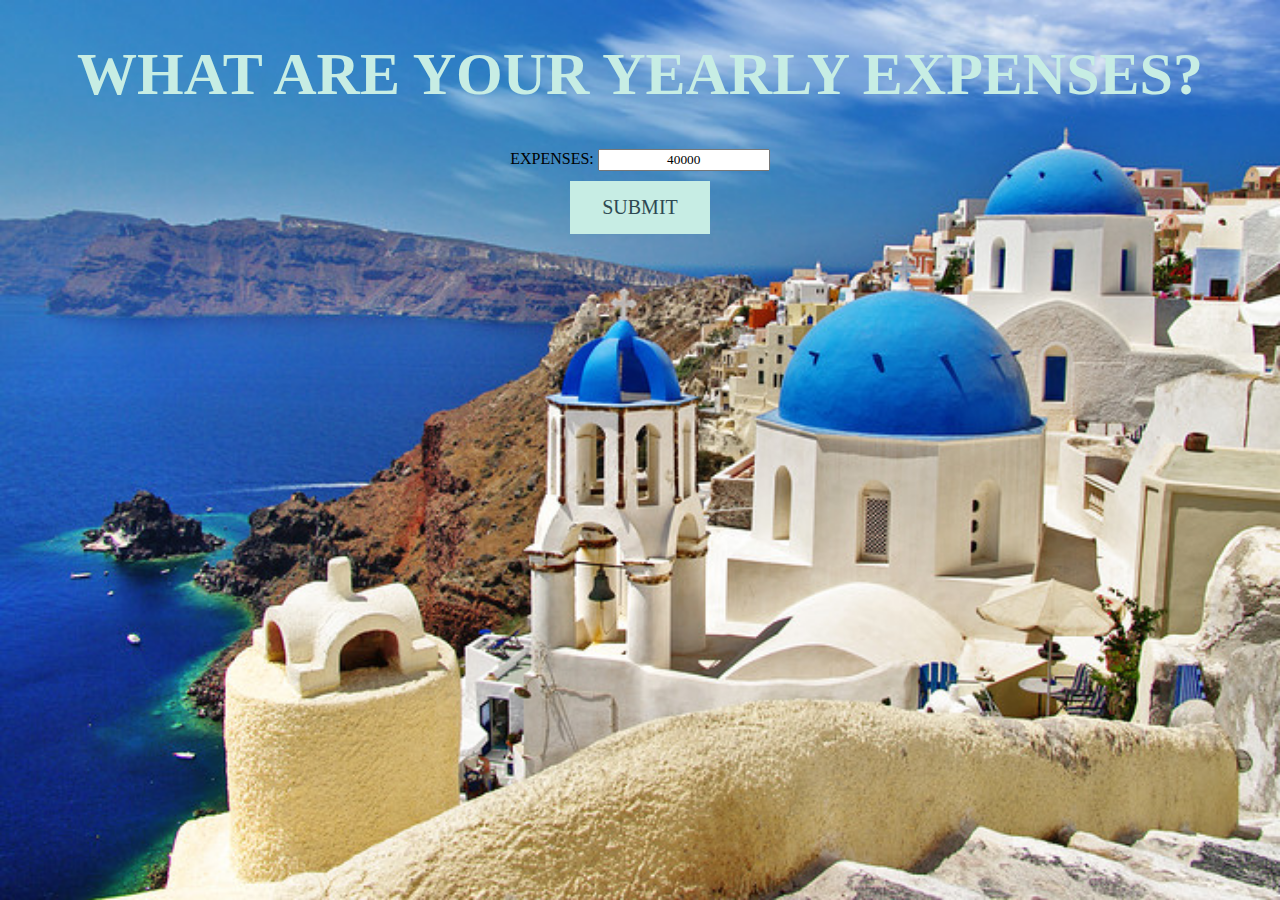
<file: Expenses.html>
<!DOCTYPE html>
<head>
	<link href='https://fonts.googleapis.com/css?family=Lato:400' rel='stylesheet' type='text/css'>
	<style type="text/css">
		*{
			font-family:lombok;
			text-align: center;
		}
	</style>
<style>
h1{
		color: #C7EDE4; text-align: center; font-size: 60px;
	}
	body
		{background: url(greece.jpg) no-repeat center top fixed;
		background-size: cover
	}	
	button{
    background-color: #C7EDE4; /* Green */
    border: none;
    color: #2E4952;
    padding: 15px 32px;
    text-align: center;
    text-decoration: none;
    display: inline-block;
    font-size: 20px;
    margin: 10px;
    }
 	</style>
</head>
<html>
<body>
<h1 style="font-family:lombok;" text-align: center>WHAT ARE YOUR YEARLY EXPENSES?
</h1>
	<p text-align: center>
	<form action="demo_form.asp">
	</form>
	</p>
</section>
<form action="demo_form.asp">
		EXPENSES: <input type="text" name="EXPENSES" value="40000"><br>
	<button>
	SUBMIT
	</button>
	</form>

</body>
</html>
</file>
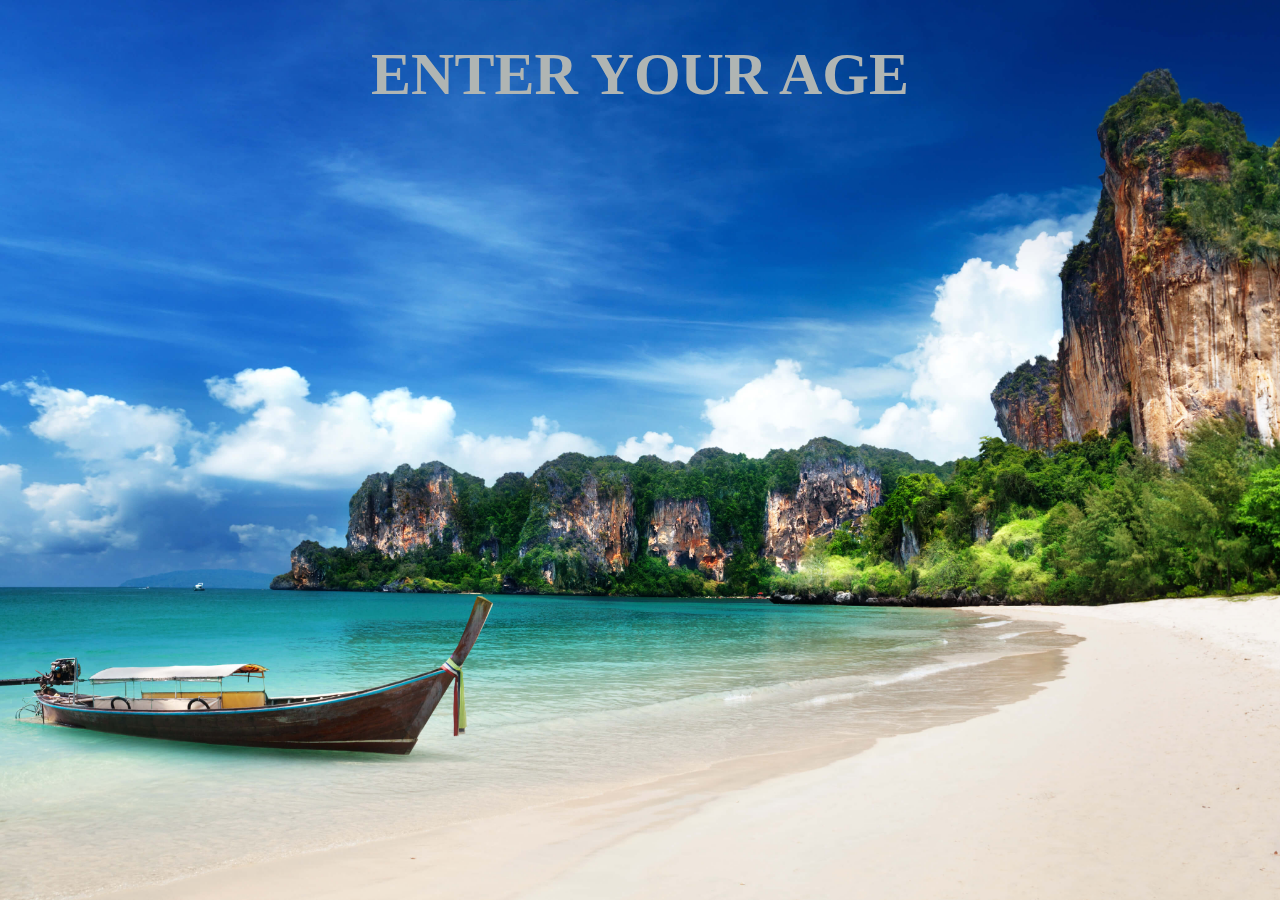
<file: GetRich.html>
<!DOCTYPE html>
<head>
	<link href='https://fonts.googleapis.com/css?family=Lato:400' rel='stylesheet' type='text/css'>
	<style type="text/css">
		*{
			font-family:lombok;
			text-align: center;
		}
	</style>
<style>
h1{
		color: #B0B5B3; text-align: center; font-size: 60px;
	}
	body
		{background: url(beach.jpg) no-repeat center top fixed;
		background-size: cover
	}	

		<form action = "/Income", method = "GET">
	button{
    background-color: #B0B5B3; /* Green */
    border: none;
    color: #2E4952;
    padding: 15px 32px;
    text-align: center;
    text-decoration: none;
    display: inline-block;
    font-size: 20px;
    margin: 10px;
    }


 	</style>
</head>
<html>
<body>
<h1 style="font-family:lombok;" text-align: center>ENTER YOUR AGE
</h1>
	<p text-align: center>
	<form action="demo_form.asp">
	</form>
	</p>
</section>
<form action="demo_form.asp">
<input="submit"
value="Submit">

</input="submit">
</form>
	</button>
	</form>

</body>
</html>
</file>
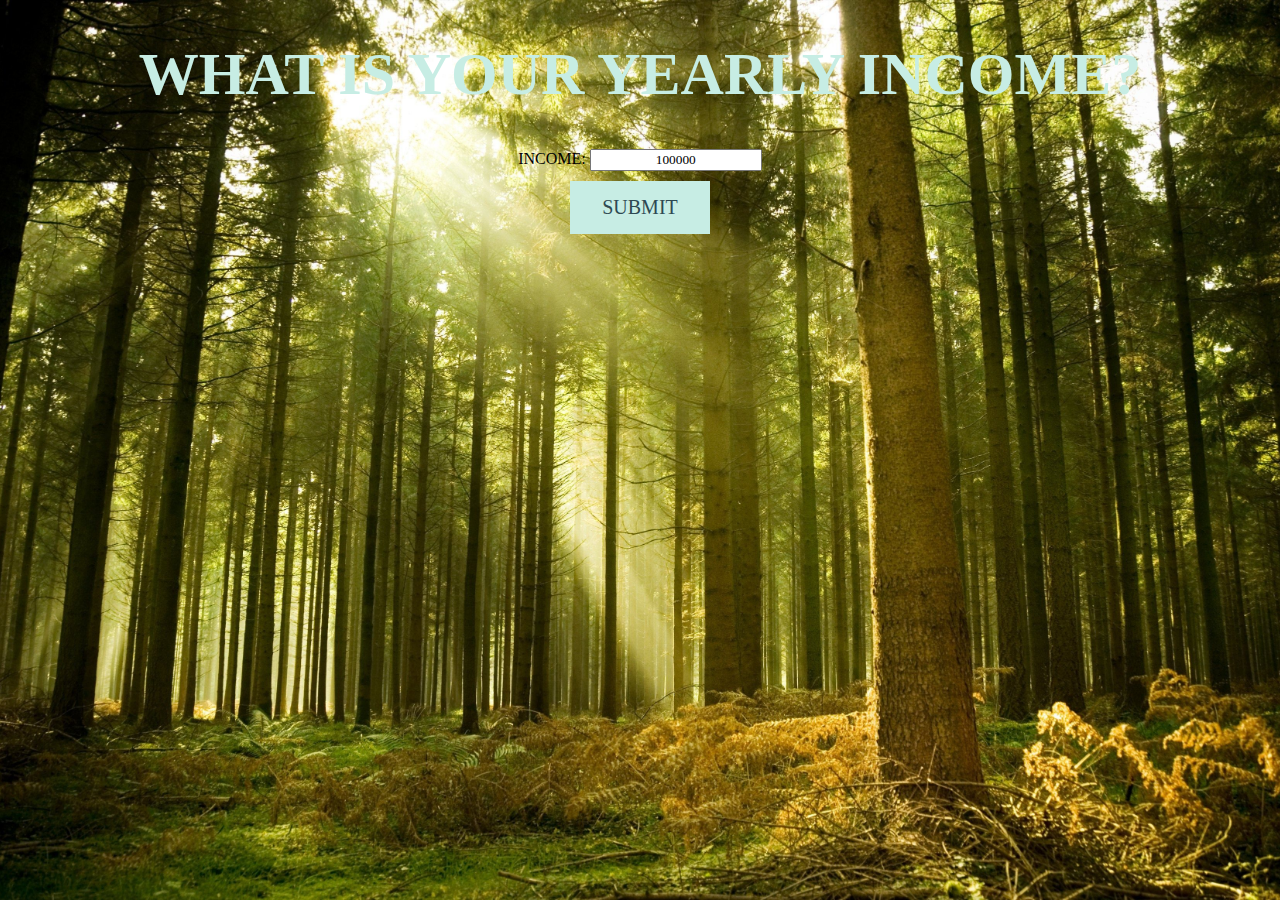
<file: Income.html>
<!DOCTYPE html>
<head>
	<link href='https://fonts.googleapis.com/css?family=Lato:400' rel='stylesheet' type='text/css'>
	<style type="text/css">
		*{
			font-family:lombok;
			text-align: center;
		}
	</style>
<style>
h1{
		color: #C7EDE4; text-align: center; font-size: 60px;
	}
	body
		{background: url(forest.jpg) no-repeat center top fixed;
		background-size: cover
	}	
	button{
    background-color: #C7EDE4; /* Green */
    border: none;
    color: #2E4952;
    padding: 15px 32px;
    text-align: center;
    text-decoration: none;
    display: inline-block;
    font-size: 20px;
    margin: 10px;
    }
 	</style>
</head>
<html>
<body>
<h1 style="font-family:lombok;" text-align: center>WHAT IS YOUR YEARLY INCOME?
</h1>
	<p text-align: center>
	<form action="demo_form.asp">
	</form>
	</p>
</section>
<form action="demo_form.asp">
		INCOME: <input type="text" name="INCOME" value="100000"><br>
	<button>
	SUBMIT
	</button>
	</form>

</body>
</html>
</file>
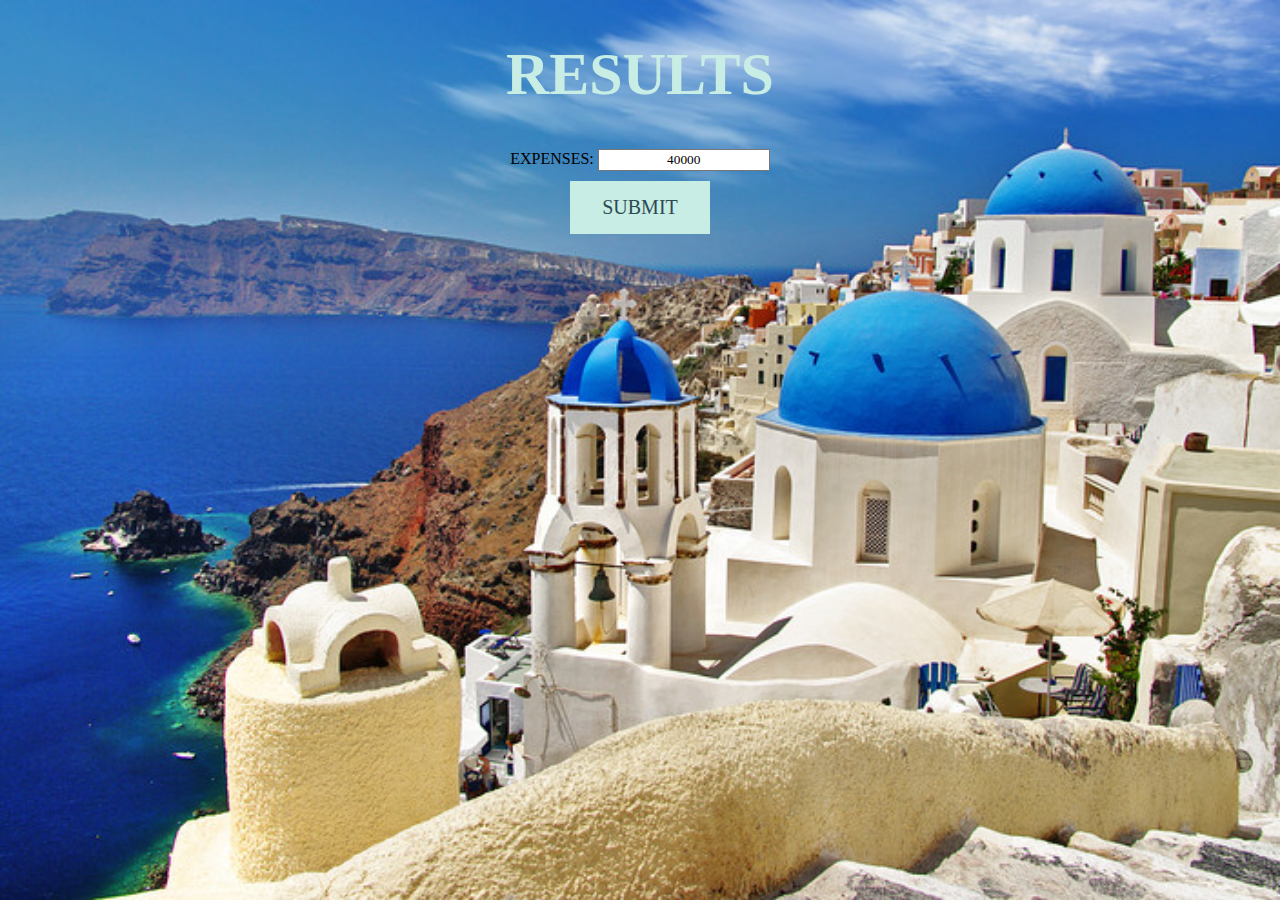
<file: Results.html>
<!DOCTYPE html>
<head>
	<link href='https://fonts.googleapis.com/css?family=Lato:400' rel='stylesheet' type='text/css'>
	<style type="text/css">
		*{
			font-family:lombok;
			text-align: center;
		}
	</style>
<style>
h1{
		color: #C7EDE4; text-align: center; font-size: 60px;
	}
	body
		{background: url(greece.jpg) no-repeat center top fixed;
		background-size: cover
	}	
	button{
    background-color: #C7EDE4; /* Green */
    border: none;
    color: #2E4952;
    padding: 15px 32px;
    text-align: center;
    text-decoration: none;
    display: inline-block;
    font-size: 20px;
    margin: 10px;
    }
 	</style>
</head>
<html>
<body>
<h1 style="font-family:lombok;" text-align: center>RESULTS
</h1>
	<p text-align: center>
	<form action="demo_form.asp">
	</form>
	</p>
</section>
<form action="demo_form.asp">
		EXPENSES: <input type="text" name="EXPENSES" value="40000"><br>
	<button>
	SUBMIT
	</button>
	</form>

</body>
</html>
</file>
